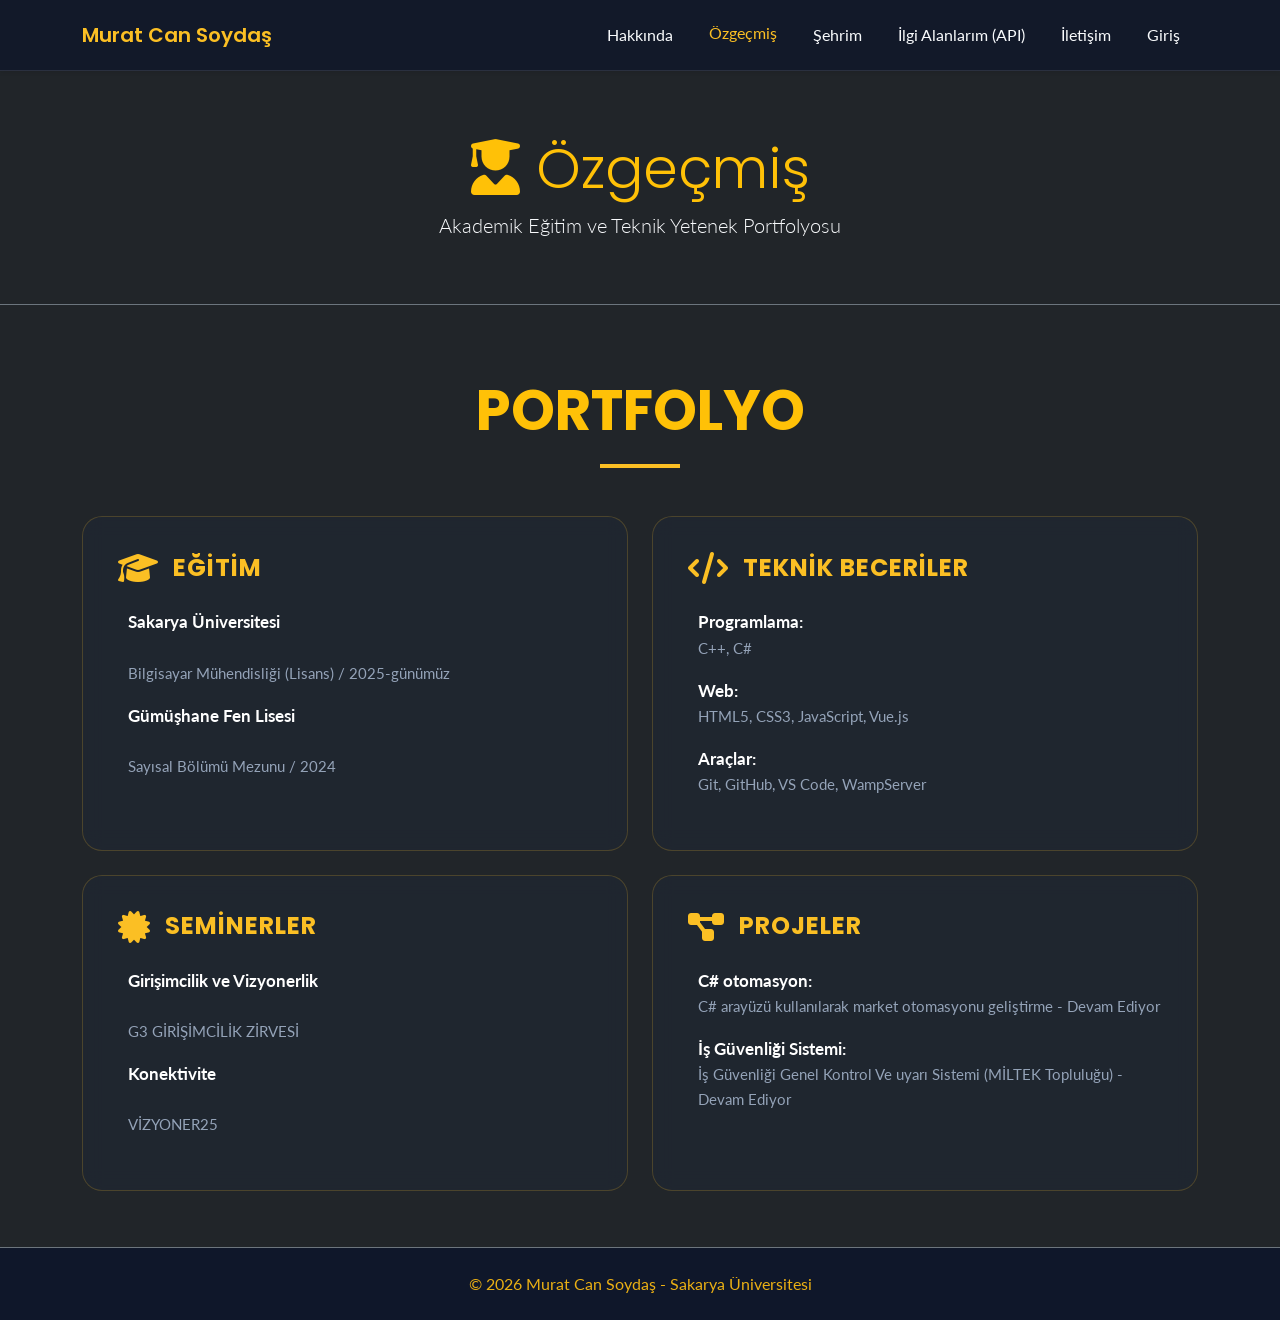
<file: cv.html>
<!DOCTYPE html>
<html lang="tr">
<head>
    <meta charset="UTF-8">
    <meta name="viewport" content="width=device-width, initial-scale=1.0">
    <title>Özgeçmiş | CV</title>
    <link href="https://cdn.jsdelivr.net/npm/bootstrap@5.3.0/dist/css/bootstrap.min.css" rel="stylesheet">
    <link rel="stylesheet" href="https://cdnjs.cloudflare.com/ajax/libs/font-awesome/6.5.1/css/all.min.css">
    <link rel="stylesheet" href="style.css">
</head>
<body class="bg-dark text-light">

    <nav class="navbar navbar-expand-lg navbar-dark shadow-sm"> <!-- Bootstrap navbar'ını kullanarak bir navigasyon çubuğu oluştururuz. "navbar-dark" sınıfı, koyu temaya uygun bir görünüm sağlar. "shadow-sm" sınıfı ise hafif bir gölge efekti ekler. -->
        <div class="container"> <!-- Navigasyon içeriğini sınırlamak ve ortalamak için Bootstrap container sınıfını kullanırız. -->
            <a class="navbar-brand" href="index.html">Murat Can Soydaş</a> <!-- Navbar'ın sol tarafında yer alan marka veya logo bağlantısı. Burada adımızı kullanarak ana sayfaya yönlendirme yaparız. -->
            <button class="navbar-toggler" type="button" data-bs-toggle="collapse" data-bs-target="#anaMenu"> <!-- Mobil cihazlarda navbar'ın açılır menüye dönüşmesini sağlayan düğme. "data-bs-toggle" ve "data-bs-target" öznitelikleri, Bootstrap'in JavaScript bileşenlerini kullanarak menüyü kontrol eder. -->
                <span class="navbar-toggler-icon"></span> <!-- Düğmenin içindeki ikon, Bootstrap tarafından sağlanan standart hamburger menü ikonudur. -->
            </button>
            <div class="collapse navbar-collapse" id="anaMenu"> <!-- Navbar'ın açılır menü kısmı. "collapse" sınıfı, menünün başlangıçta gizli olmasını sağlar ve "navbar-collapse" sınıfı, menünün geniş ekranlarda düzgün görünmesini sağlar. "id" özniteliği, düğmenin hangi menüyü kontrol ettiğini belirtir. -->
                <ul class="navbar-nav ms-auto"> <!-- Navigasyon bağlantılarını içeren liste. "navbar-nav" sınıfı, Bootstrap'in navbar bağlantıları için gerekli olan stilleri sağlar. "ms-auto" sınıfı, bağlantıları sağa hizalamak için kullanılır. -->
                    <li class="nav-item"><a class="nav-link" href="index.html">Hakkında</a></li>
                    <li class="nav-item"><a class="nav-link active" href="cv.html">Özgeçmiş</a></li>
                    <li class="nav-item"><a class="nav-link" href="sehir.html">Şehrim</a></li>
                    <li class="nav-item"><a class="nav-link" href="ilgi-alanlarim.html">İlgi Alanlarım (API)</a></li>
                    <li class="nav-item"><a class="nav-link" href="iletisim.html">İletişim</a></li>
                    <li class="nav-item"><a class="nav-link" href="login.html">Giriş</a></li>
                </ul>
            </div>
        </div>
    </nav>

    <header class="text-center py-5 mt-3 border-bottom border-secondary"> <!-- Sayfanın başlık bölümünü oluştururuz. "text-center" sınıfı, içeriği yatay olarak ortalar. "py-5" sınıfı, üst ve alt boşluk ekler, "mt-3" sınıfı ise üst boşluk ekler. "border-bottom border-secondary" sınıfları, başlığın altına gri bir çizgi ekler. -->
        <div class="container">
            <h1 class="display-4 text-warning"><i class="fa-solid fa-user-graduate me-3"></i>Özgeçmiş</h1> <!-- Başlık. "display-4" sınıfı, büyük ve dikkat çekici bir başlık stili sağlar. "text-warning" sınıfı, başlık metnini sarı yapar. "fa-solid fa-user-graduate me-3" sınıfları, Font Awesome'dan mezun ikonunu ekler ve "me-3" sınıfı, ikon ile metin arasında boşluk sağlar. -->     
            <p class="lead text-muted" style="color: #f8fafc !important;">Akademik Eğitim ve Teknik Yetenek Portfolyosu</p> <!-- Alt başlık. "lead" sınıfı, metni daha büyük ve vurgulu yapar. "text-muted" sınıfı, metni daha az belirgin yapar. "style" özniteliği, metin rengini açık bir gri yaparak koyu arka planda daha iyi görünmesini sağlar. -->
        </div>
    </header>

    <main class="container py-5 mt-4"> <!-- Ana içerik alanı. "container" sınıfı, içeriği sınırlamak ve ortalamak için kullanılır. "py-5" sınıfı, üst ve alt boşluk ekler, "mt-4" sınıfı ise üst boşluk ekler. -->
        <div class="text-center mb-5"> <!-- Bölüm başlığı. "text-center" sınıfı, içeriği yatay olarak ortalar. "mb-5" sınıfı, alt boşluk ekler. -->
            <h1 class="display-4 text-warning fw-bold">PORTFOLYO</h1> <!-- Başlık. "display-4" sınıfı, büyük ve dikkat çekici bir başlık stili sağlar. "text-warning" sınıfı, başlık metnini sarı yapar. "fw-bold" sınıfı, başlık metnini kalın yapar. -->
            <div class="header-line"></div> <!-- Başlığın altına ince bir çizgi eklemek için özel bir div. "header-line" sınıfı, bu çizgiye özel stiller uygulamak için kullanılır. CSS dosyasında bu sınıfa genişlik, yükseklik ve renk gibi özellikler tanımlanarak başlığın altına görsel bir ayrım eklenir. -->
        </div>

        <div class="row g-4"> <!-- İçeriği satır ve sütunlara bölmek için Bootstrap'ın grid sistemini kullanırız. "row" sınıfı, bir satır oluşturur. "g-4" sınıfı, sütunlar arasında boşluk ekler. -->
            <div class="col-md-6"> <!-- Birinci sütun. "col-md-6" sınıfı, orta ve büyük ekranlarda 6 sütun genişliğinde bir alan oluşturur. -->
                <div class="cv-tile"> <!-- CV bölümlerini içeren kart benzeri bir yapı. "cv-tile" sınıfı, bu bölümlere özel stiller uygulamak için kullanılır. CSS dosyasında bu sınıfa arka plan rengi, kenarlık, iç boşluk gibi özellikler tanımlanarak her bölümün görsel olarak ayrılması sağlanır. -->
                <div class="tile-header"> <!-- Her bölümün başlığını içeren kısım. "tile-header" sınıfı, başlık kısmına özel stiller uygulamak için kullanılır. CSS dosyasında bu sınıfa arka plan rengi, yazı tipi boyutu, renk gibi özellikler tanımlanarak başlıkların görsel olarak vurgulanması sağlanır. -->
                        <i class="fa-solid fa-graduation-cap"></i> <!-- Font Awesome'dan mezun ikonunu ekler. "fa-solid fa-graduation-cap" sınıfları, bu ikonu belirtir. -->
                        <h3>EĞİTİM</h3>
                    </div>
                    <ul class="cv-list"> 
                        <li><strong>Sakarya Üniversitesi</strong><br><span>Bilgisayar Mühendisliği (Lisans) / 2025-günümüz</span></li>
                        <li><strong>Gümüşhane Fen Lisesi</strong><br><span>Sayısal Bölümü Mezunu / 2024</span></li>
                    </ul>
                </div>
            </div>

            <div class="col-md-6"> <!-- İkinci sütun. "col-md-6" sınıfı, orta ve büyük ekranlarda 6 sütun genişliğinde bir alan oluşturur. -->
                <div class="cv-tile"> <!-- CV bölümlerini içeren kart benzeri bir yapı. "cv-tile" sınıfı, bu bölümlere özel stiller uygulamak için kullanılır. CSS dosyasında bu sınıfa arka plan rengi, kenarlık, iç boşluk gibi özellikler tanımlanarak her bölümün görsel olarak ayrılması sağlanır. -->
                    <div class="tile-header"> <!-- Her bölümün başlığını içeren kısım. "tile-header" sınıfı, başlık kısmına özel stiller uygulamak için kullanılır. CSS dosyasında bu sınıfa arka plan rengi, yazı tipi boyutu, renk gibi özellikler tanımlanarak başlıkların görsel olarak vurgulanması sağlanır. -->
                        <i class="fa-solid fa-code"></i> <!-- Font Awesome'dan kod ikonunu ekler. "fa-solid fa-code" sınıfları, bu ikonu belirtir. -->
                        <h3>TEKNİK BECERİLER</h3>
                    </div>
                    <ul class="cv-list"> <!-- Teknik becerileri listelemek için bir liste oluştururuz. "cv-list" sınıfı, bu listeye özel stiller uygulamak için kullanılır. CSS dosyasında bu sınıfa yazı tipi boyutu, renk, boşluk gibi özellikler tanımlanarak liste öğelerinin görsel olarak düzenlenmesi sağlanır. -->
                        <li><strong>Programlama:</strong> <span>C++, C# </span></li>
                        <li><strong>Web:</strong> <span>HTML5, CSS3, JavaScript, Vue.js</span></li>
                        <li><strong>Araçlar:</strong> <span>Git, GitHub, VS Code, WampServer</span></li>
                    </ul>
                </div>
            </div>

            <div class="col-md-6"> <!-- Üçüncü sütun. "col-md-6" sınıfı, orta ve büyük ekranlarda 6 sütun genişliğinde bir alan oluşturur. -->
                <div class="cv-tile"> <!-- CV bölümlerini içeren kart benzeri bir yapı. "cv-tile" sınıfı, bu bölümlere özel stiller uygulamak için kullanılır. CSS dosyasında bu sınıfa arka plan rengi, kenarlık, iç boşluk gibi özellikler tanımlanarak her bölümün görsel olarak ayrılması sağlanır. -->
                    <div class="tile-header"> <!-- Her bölümün başlığını içeren kısım. "tile-header" sınıfı, başlık kısmına özel stiller uygulamak için kullanılır. CSS dosyasında bu sınıfa arka plan rengi, yazı tipi boyutu, renk gibi özellikler tanımlanarak başlıkların görsel olarak vurgulanması sağlanır. -->
                        <i class="fa-solid fa-certificate"></i> <!-- Font Awesome'dan sertifika ikonunu ekler. "fa-solid fa-certificate" sınıfları, bu ikonu belirtir. -->
                        <h3>SEMİNERLER</h3>
                    </div>
                    <ul class="cv-list"> <!-- Seminerleri listelemek için bir liste oluştururuz. "cv-list" sınıfı, bu listeye özel stiller uygulamak için kullanılır. CSS dosyasında bu sınıfa yazı tipi boyutu, renk, boşluk gibi özellikler tanımlanarak liste öğelerinin görsel olarak düzenlenmesi sağlanır. -->
                        <li><strong>Girişimcilik ve Vizyonerlik</strong><br><span>G3 GİRİŞİMCİLİK ZİRVESİ</span></li>
                        <li><strong>Konektivite</strong><br><span>VİZYONER25</span></li>
                    </ul>
                </div>
            </div>

            <div class="col-md-6"> <!-- Dördüncü sütun. "col-md-6" sınıfı, orta ve büyük ekranlarda 6 sütun genişliğinde bir alan oluşturur. -->
                <div class="cv-tile"> <!-- CV bölümlerini içeren kart benzeri bir yapı. "cv-tile" sınıfı, bu bölümlere özel stiller uygulamak için kullanılır. CSS dosyasında bu sınıfa arka plan rengi, kenarlık, iç boşluk gibi özellikler tanımlanarak her bölümün görsel olarak ayrılması sağlanır. -->
                    <div class="tile-header"> <!-- Her bölümün başlığını içeren kısım. "tile-header" sınıfı, başlık kısmına özel stiller uygulamak için kullanılır. CSS dosyasında bu sınıfa arka plan rengi, yazı tipi boyutu, renk gibi özellikler tanımlanarak başlıkların görsel olarak vurgulanması sağlanır. -->
                        <i class="fa-solid fa-diagram-project"></i> <!-- Font Awesome'dan proje diyagramı ikonunu ekler. "fa-solid fa-diagram-project" sınıfları, bu ikonu belirtir. -->
                        <h3>PROJELER</h3>
                    </div>
                    <ul class="cv-list"> <!-- Projeleri listelemek için bir liste oluştururuz. "cv-list" sınıfı, bu listeye özel stiller uygulamak için kullanılır. CSS dosyasında bu sınıfa yazı tipi boyutu, renk, boşluk gibi özellikler tanımlanarak liste öğelerinin görsel olarak düzenlenmesi sağlanır. -->
                        <li><strong>C# otomasyon:</strong> <span>C# arayüzü kullanılarak market otomasyonu geliştirme - Devam Ediyor</span></li>
                        <li><strong>İş Güvenliği Sistemi:</strong> <span>İş Güvenliği Genel Kontrol Ve uyarı Sistemi (MİLTEK Topluluğu) - Devam Ediyor</span></li>
                    </ul>
                </div>
            </div>
        </div>
    </main>
    </main>

    <footer class="text-center py-4 mt-2 border-top border-secondary"> <!-- Sayfanın alt bilgi bölümünü oluştururuz. "text-center" sınıfı, içeriği yatay olarak ortalar. "py-4" sınıfı, üst ve alt boşluk ekler, "mt-2" sınıfı ise üst boşluk ekler. "border-top border-secondary" sınıfları, alt bilgi bölümünün üstüne gri bir çizgi ekler. -->
        <p class="mb-0 text-muted" style="color: #EBB014 !important;">&copy; 2026 Murat Can Soydaş - Sakarya Üniversitesi</p> <!-- Telif hakkı bilgisi. "mb-0" sınıfı, paragrafın altına boşluk eklememek için kullanılır. "text-muted" sınıfı, metni daha az belirgin yapar. -->
    </footer> 

    <script src="https://cdn.jsdelivr.net/npm/bootstrap@5.3.0/dist/js/bootstrap.bundle.min.js"></script>
</body>
</html>
</file>
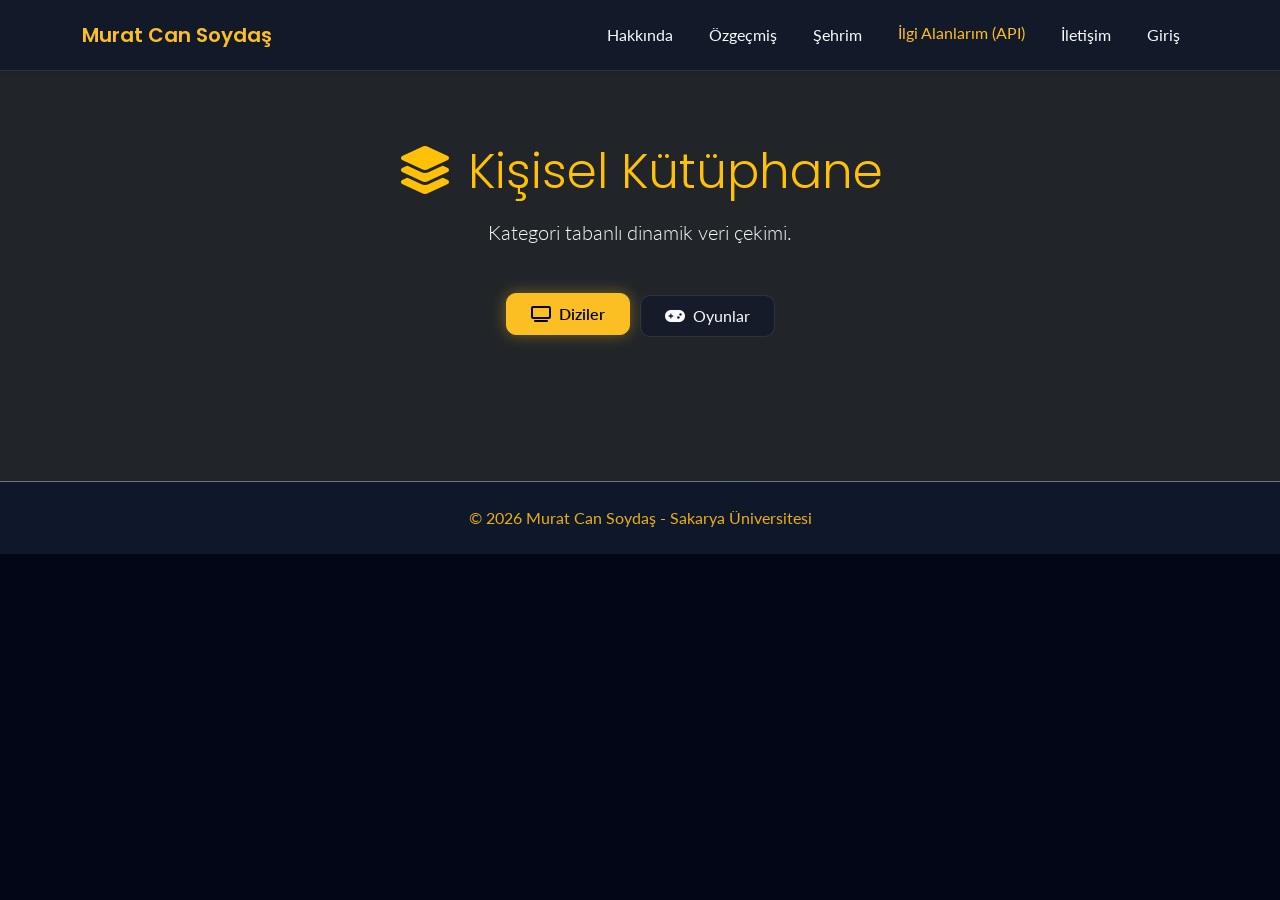
<file: ilgi-alanlarim.html>
<!DOCTYPE html>
<html lang="tr">
<head>
    <meta charset="UTF-8">
    <meta name="viewport" content="width=device-width, initial-scale=1.0">
    <title>İlgi Alanlarım | API Entegrasyonu</title>
    <link href="https://cdn.jsdelivr.net/npm/bootstrap@5.3.0/dist/css/bootstrap.min.css" rel="stylesheet">
    <link rel="stylesheet" href="https://cdnjs.cloudflare.com/ajax/libs/font-awesome/6.5.1/css/all.min.css">
    <link rel="stylesheet" href="style.css">
    <style>
        /* Sekme Tasarımı (Pills) Özelleştirmesi */
        .nav-pills .nav-link { 
            color: #f8fafc;
            border: 1px solid rgba(255, 255, 255, 0.1);
            border-radius: 10px;
            margin: 0 5px;
            transition: all 0.3s ease;
            background: rgba(15, 23, 42, 0.6);
        }
        .nav-pills .nav-link:hover {
            border-color: #fbbf24;
            transform: translateY(-2px);
        }
        .nav-pills .nav-link.active {
            background-color: #fbbf24 !important;
            color: #020617 !important; /* Yazı rengini zorla koyu lacivert/siyah yapar */
            font-weight: 600;
            border-color: #fbbf24 !important;
            box-shadow: 0 0 15px rgba(251, 191, 36, 0.4);
        }        
        .item-card img {
            height: 250px;
            object-fit: cover;
        }
    </style>
</head>
<body class="bg-dark text-light"> <!-- Sayfanın arka planını koyu yapar ve metin rengini açık yaparız, böylece kontrast sağlanır ve okunabilirlik artar. -->

    <nav class="navbar navbar-expand-lg navbar-dark shadow-sm"> <!-- Bootstrap navbar'ını kullanarak bir navigasyon çubuğu oluştururuz. "navbar-dark" sınıfı, koyu temaya uygun bir görünüm sağlar. "shadow-sm" sınıfı ise hafif bir gölge efekti ekler. -->
        <div class="container"> 
            <a class="navbar-brand" href="index.html">Murat Can Soydaş</a> <!-- Navbar'ın sol tarafında yer alan marka veya logo kısmı. "navbar-brand" sınıfı, bu bölüme özel stiller uygular. Bu örnekte, marka adı olarak "Murat Can Soydaş" kullanılmıştır ve tıklandığında "index.html" sayfasına yönlendirir. -->
            <button class="navbar-toggler" type="button" data-bs-toggle="collapse" data-bs-target="#anaMenu"> <!-- Mobil cihazlarda navbar'ın açılır menüye dönüşmesini sağlayan düğme. "data-bs-toggle" ve "data-bs-target" öznitelikleri, Bootstrap'in JavaScript bileşenlerini kullanarak menüyü kontrol eder. -->
                <span class="navbar-toggler-icon"></span> <!-- Düğmenin içinde, Bootstrap tarafından sağlanan bir ikon kullanılır. "navbar-toggler-icon" sınıfı, bu ikonu belirtir ve genellikle üç çizgiden oluşan bir hamburger menü simgesi olarak görünür. -->
            </button>
            <div class="collapse navbar-collapse" id="anaMenu"> <!-- Navbar'ın geniş ekranlarda gösterilecek menü kısmı. "collapse navbar-collapse" sınıfları, bu bölümü mobil cihazlarda gizler ve düğmeye tıklandığında gösterir. "id" özniteliği, bu bölüme JavaScript ile erişilmesini sağlar. -->
                <ul class="navbar-nav ms-auto">
                    <li class="nav-item"><a class="nav-link" href="index.html">Hakkında</a></li>
                    <li class="nav-item"><a class="nav-link" href="cv.html">Özgeçmiş</a></li>
                    <li class="nav-item"><a class="nav-link" href="sehir.html">Şehrim</a></li>
                    <li class="nav-item"><a class="nav-link active" href="ilgi-alanlarim.html">İlgi Alanlarım (API)</a></li>
                    <li class="nav-item"><a class="nav-link" href="iletisim.html">İletişim</a></li>
                    <li class="nav-item"><a class="nav-link" href="login.html">Giriş</a></li>
                </ul>
            </div>
        </div>
    </nav>

    <main class="container py-5 mt-4"> <!-- Sayfanın ana içeriğini tutan bölüm. "container" sınıfı, içeriği sayfa ortasında ve belirli bir genişlikte tutar. "py-5" sınıfı, üst ve alt boşluk ekler, "mt-4" sınıfı ise üst boşluk ekler. -->
        
        <div class="text-center mb-5">
            <h1 class="display-5 text-warning mb-3"><i class="fa-solid fa-layer-group me-3"></i>Kişisel Kütüphane</h1> <!-- Başlık. "display-5" sınıfı, büyük ve dikkat çekici bir başlık stili sağlar. "text-warning" sınıfı, başlık metnini sarı yapar. "mb-3" sınıfı, başlığın altına boşluk ekler. Font Awesome'dan "layer-group" ikonunu ekler. "me-3" sınıfı, ikon ile başlık metni arasında sağa doğru boşluk ekler. -->
            <p class="lead text-muted" style="color: #f8fafc !important;">Kategori tabanlı dinamik veri çekimi.</p> <!-- Alt başlık. "lead" sınıfı, alt başlığı daha belirgin yapar. "text-muted" sınıfı, metni daha az belirgin yapar. "style" özniteliği ile metin rengini açık yaparak kontrast sağlar. -->
        </div>
        
        <ul class="nav nav-pills mb-5 justify-content-center" id="pills-tab" role="tablist"> <!-- Bootstrap'ın nav-pills sınıfını kullanarak sekmeler oluştururuz. "mb-5" sınıfı, sekmelerin altına boşluk ekler. "justify-content-center" sınıfı, sekmeleri yatay olarak ortalar. "id" ve "role" öznitelikleri, sekmelerin erişilebilirliğini artırır ve JavaScript ile kontrol edilmesini sağlar. -->
            <li class="nav-item" role="presentation"> <!-- İlk sekme. "nav-item" sınıfı, sekme öğesini belirtir. "role" özniteliği, bu öğenin bir sekme olduğunu belirtir. -->
                <button class="nav-link active px-4 py-2" id="pills-dizi-tab" data-bs-toggle="pill" data-bs-target="#pills-dizi" type="button" role="tab" onclick="loadContent('dizi')"> <!-- Sekme düğmesi. "nav-link" sınıfı, sekme bağlantısını belirtir. "active" sınıfı, bu sekmenin varsayılan olarak aktif olduğunu gösterir. "px-4" ve "py-2" sınıfları, sekme düğmesine yatay ve dikey padding ekler. "id", "data-bs-toggle", "data-bs-target", "type", ve "role" öznitelikleri, Bootstrap'in JavaScript bileşenleri tarafından sekmenin kontrol edilmesini sağlar. "onclick" özniteliği, bu sekmeye tıklandığında "loadContent('dizi')" fonksiyonunu çağırır, böylece ilgili içeriğin yüklenmesini sağlar. Font Awesome'dan "tv" ikonunu ekler ve ikon ile metin arasında sağa doğru boşluk ekler. -->
                    <i class="fa-solid fa-tv me-2"></i>Diziler  <!-- Font Awesome'dan "tv" ikonunu ekler. "fa-solid fa-tv" sınıfları, bu ikonu belirtir. "me-2" sınıfı, ikon ile metin arasında sağa doğru boşluk ekler. -->
                </button>
            </li>
            <li class="nav-item" role="presentation"> <!-- İkinci sekme. "nav-item" sınıfı, sekme öğesini belirtir. "role" özniteliği, bu öğenin bir sekme olduğunu belirtir. -->
                <button class="nav-link px-4 py-2" id="pills-oyun-tab" data-bs-toggle="pill" data-bs-target="#pills-oyun" type="button" role="tab" onclick="loadContent('oyun')"> <!-- Sekme düğmesi. "nav-link" sınıfı, sekme bağlantısını belirtir. "px-4" ve "py-2" sınıfları, sekme düğmesine yatay ve dikey padding ekler. "id", "data-bs-toggle", "data-bs-target", "type", ve "role" öznitelikleri, Bootstrap'in JavaScript bileşenleri tarafından sekmenin kontrol edilmesini sağlar. "onclick" özniteliği, bu sekmeye tıklandığında "loadContent('oyun')" fonksiyonunu çağırır, böylece ilgili içeriğin yüklenmesini sağlar. Font Awesome'dan "gamepad" ikonunu ekler ve ikon ile metin arasında sağa doğru boşluk ekler. -->
                    <i class="fa-solid fa-gamepad me-2"></i>Oyunlar <!-- Font Awesome'dan "gamepad" ikonunu ekler. "fa-solid fa-gamepad" sınıfları, bu ikonu belirtir. "me-2" sınıfı, ikon ile metin arasında sağa doğru boşluk ekler. -->
                </button>
            </li>
        </ul>

        <div id="loading" class="text-center my-5 d-none"> <!-- Veriler yüklenirken gösterilecek yükleme göstergesi. "text-center" sınıfı, içeriği yatay olarak ortalar. "my-5" sınıfı, üst ve alt boşluk ekler. "d-none" sınıfı, bu bölümü varsayılan olarak gizler. JavaScript ile veri yüklenirken bu sınıf kaldırılarak gösterilir. -->
            <div class="spinner-border text-warning" role="status"></div> <!-- Bootstrap'ın spinner-border sınıfını kullanarak bir yükleme göstergesi oluştururuz. "text-warning" sınıfı, spinner'ı sarı yapar. "role" özniteliği, bu öğenin bir yükleme göstergesi olduğunu belirtir. -->
            <p class="mt-2 text-warning font-monospace">Veriler Getiriliyor...</p> <!-- Yükleme göstergesinin altında, kullanıcıya verilerin getirildiğini bildiren bir mesaj. "mt-2" sınıfı, mesajın üstüne boşluk ekler. "text-warning" sınıfı, metni sarı yapar. "font-monospace" sınıfı, metni monospaced (sabit genişlikte) bir yazı tipine dönüştürür, bu da teknik bir görünüm sağlar. -->
        </div>

        <div class="row" id="api-results"></div> <!-- API'den çekilen verilerin gösterileceği alan. "row" sınıfı, Bootstrap'ın grid sistemini kullanarak içeriği satır olarak düzenler. "id" özniteliği, JavaScript tarafından bu bölüme erişilmesini sağlar ve API'den çekilen verilerin dinamik olarak eklenmesine olanak tanır. -->

    </main>
    <script>
        const favoriler = {
            dizi: ['Fringe', 'Sherlock Holmes', 'Hekimoğlu', 'Shameless', 'The Wire', 'Breaking Bad', 'Game of Thrones', 'The Crown', 'Stranger Things', 'The Mandalorian'],
            oyun: [
                { isim: 'Mount & Blade II: Bannerlord', resim: 'https://cdn.akamai.steamstatic.com/steam/apps/261550/header.jpg', link: 'https://store.steampowered.com/app/261550' },
                { isim: 'Valheim', resim: 'https://cdn.akamai.steamstatic.com/steam/apps/892970/header.jpg', link: 'https://store.steampowered.com/app/892970' },
                { isim: 'Hogwarts Legacy', resim: 'https://cdn.akamai.steamstatic.com/steam/apps/990080/header.jpg', link: 'https://store.steampowered.com/app/990080' },
                { isim: 'War Thunder', resim: 'https://cdn.akamai.steamstatic.com/steam/apps/236390/header.jpg', link: 'https://store.steampowered.com/app/236390' },
                { isim: 'Warframe', resim: 'https://cdn.akamai.steamstatic.com/steam/apps/230410/header.jpg', link: 'https://store.steampowered.com/app/230410' },
                { isim: 'eFootball', resim: 'https://cdn.akamai.steamstatic.com/steam/apps/1665460/header.jpg', link: 'https://store.steampowered.com/app/1665460' },
                { isim: 'Dying Light 2', resim: 'https://cdn.akamai.steamstatic.com/steam/apps/534380/header.jpg', link: 'https://store.steampowered.com/app/534380'},
                { isim: 'metro exodus', resim: 'https://cdn.akamai.steamstatic.com/steam/apps/412020/header.jpg', link: 'https://store.steampowered.com/app/412020' },
            ]
        };

        // Sayfa DOM yapısı tamamen yüklendiğinde içindeki fonksiyonu tetikler.
        document.addEventListener("DOMContentLoaded", () => { 
            // Sayfa açılışında varsayılan olarak dizilerin yüklenmesi için fonksiyonu 'dizi' parametresiyle başlatır.
            loadContent('dizi');
        }); 

        // Asenkron (async) veri çekme fonksiyonu. Kategori parametresine göre ('dizi' veya 'oyun') işlem yapar.
        async function loadContent(kategori) { 
            // HTML içindeki sonuçların basılacağı div elementini yakalar.
            const container = document.getElementById('api-results'); 
            // HTML içindeki yükleniyor (spinner) animasyon elementini yakalar.
            const loader = document.getElementById('loading');
            
            // Yeni veri yüklenmeden önce ekrandaki eski kartları temizler.
            container.innerHTML = '';
            // Veri çekilme süreci başladığı için yükleniyor animasyonunun gizlilik sınıfını ('d-none') kaldırıp görünür yapar.
            loader.classList.remove('d-none');

            // API'den veya statik diziden gelecek verilerin HTML tagleriyle birleştirilip tutulacağı boş string değişkeni.
            let htmlCikti = '';

            // Seçilen sekme 'dizi' ise TVMaze API'sine istek atacak bloğu başlatır.
            if (kategori === 'dizi') {
                // 'favoriler' objesinin içindeki 'dizi' array'ini alır.
                const liste = favoriler[kategori];
                
                // Array içindeki her bir dizi ismi için teker teker döngüye girer.
                for (let i = 0; i < liste.length; i++) {
                    try {
                        // TVMaze API'sine ilgili dizi ismiyle (liste[i]) asenkron GET isteği atar ve yanıtı bekler (await).
                        const response = await fetch(`https://api.tvmaze.com/singlesearch/shows?q=${liste[i]}`);
                        
                        // HTTP HTTP yanıt kodu 200-299 arasındaysa (başarılıysa) bloğa girer.
                        if (response.ok) {
                            // Gelen ham JSON verisini JavaScript objesine dönüştürür ve bekler.
                            const data = await response.json();
                            
                            // Gelen veride resim varsa orta boyunu (medium) alır, yoksa hata vermemesi için placeholder (yer tutucu) görsel atar.
                            const resim = data.image ? data.image.medium : 'https://via.placeholder.com/210x295?text=Gorsel+Yok';
                            // Gelen veride puan varsa alır, yoksa mantıksal OR (||) operatörüyle '-' yazdırır.
                            const puan = data.rating.average || '-';
                            // Gelen veride özet (summary) varsa ilk 90 karakterini kesip sonuna '...' ekler, yoksa 'Özet yok.' yazdırır.
                            const özet = data.summary ? data.summary.substring(0, 90) + '...' : 'Özet yok.';
                            
                            // Elde edilen API verilerini HTML kalıbının (Template Literal) içine gömer ve mevcut htmlCikti değişkenine ekler.
                            htmlCikti += `
                                <div class="col-md-3 mb-4">
                                    <div class="card item-card h-100 bg-dark border-secondary shadow">
                                        <img src="${resim}" class="card-img-top" alt="${data.name}">
                                        <div class="card-body d-flex flex-column">
                                            <h5 class="card-title text-warning">${data.name}</h5>
                                            <h6 class="card-subtitle mb-2 text-muted"><i class="fa-solid fa-star text-warning me-1"></i>Puan: ${puan}</h6>
                                            <p class="card-text text-light" style="font-size: 0.85rem;">${özet}</p>
                                            <a href="${data.url}" target="_blank" class="btn btn-outline-warning btn-sm w-100 mt-auto">İncele</a>
                                        </div>
                                    </div>
                                </div>
                            `;
                        }
                    } catch (err) {
                        // Fetch işlemi sırasında ağ bağlantısı kopması veya sunucu çökmesi gibi durumlarda hatayı konsola basar.
                        console.error("API Fetch Hatası:", err);
                    }
                }
            } 
            // Seçilen sekme 'oyun' ise API'ye gitmek yerine statik array üzerinden işlem yapar.
            else if (kategori === 'oyun') {
                // 'oyun' array'indeki her bir eleman (obje) için döngü başlatır.
                favoriler.oyun.forEach(oyun => {
                    // Statik objeden gelen verileri HTML kalıbına gömerek htmlCikti değişkenine ekler.
                    htmlCikti += `
                        <div class="col-md-4 mb-4">
                            <div class="card item-card h-100 bg-dark border-secondary shadow">
                                <img src="${oyun.resim}" class="card-img-top" alt="${oyun.isim}">
                                <div class="card-body d-flex flex-column">
                                    <h5 class="card-title text-warning">${oyun.isim}</h5>
                                    <p class="card-text text-light" style="font-size: 0.85rem;">Steam mağaza sayfasına yönlendirilecektir.</p>
                                    <a href="${oyun.link}" target="_blank" class="btn btn-outline-warning btn-sm w-100 mt-auto">Steam'de Gör</a>
                                </div>
                            </div>
                        </div>
                    `;
                });
            }

            // Döngüler bitip HTML çıktısı hazırlandığında yükleniyor animasyonunu ('d-none' sınıfını ekleyerek) gizler.
            loader.classList.add('d-none');
            // Hazırlanan tüm HTML bloklarını ana kapsayıcı div'in içerisine enjekte eder.
            container.innerHTML = htmlCikti;
        }        // "loadContent" fonksiyonu, seçilen kategoriye göre içerik yükler. "kategori" parametresi, hangi tür içeriğin yükleneceğini belirtir (örneğin, "dizi" veya "oyun"). Fonksiyon, API'den veri çekmek için "fetch" kullanır ve çekilen verileri HTML formatında düzenleyerek sayfada gösterir. Yükleme sırasında bir spinner göstermek için "loading" elementinin sınıflarını kontrol eder. Hata durumunda, konsola hata mesajı yazdırır.
    </script>
    <script src="https://cdn.jsdelivr.net/npm/bootstrap@5.3.0/dist/js/bootstrap.bundle.min.js"></script>
</body>

<footer class="text-center py-4 mt-5 border-top border-secondary">
        <p class="mb-0 text-muted" style="color: #EBB014 !important;">&copy; 2026 Murat Can Soydaş - Sakarya Üniversitesi</p> <!-- Telif hakkı bilgisi. "mb-0" sınıfı, paragrafın altına boşluk eklememek için kullanılır. "text-muted" sınıfı, metni daha az belirgin yapar. -->
</footer>
</html>
</file>
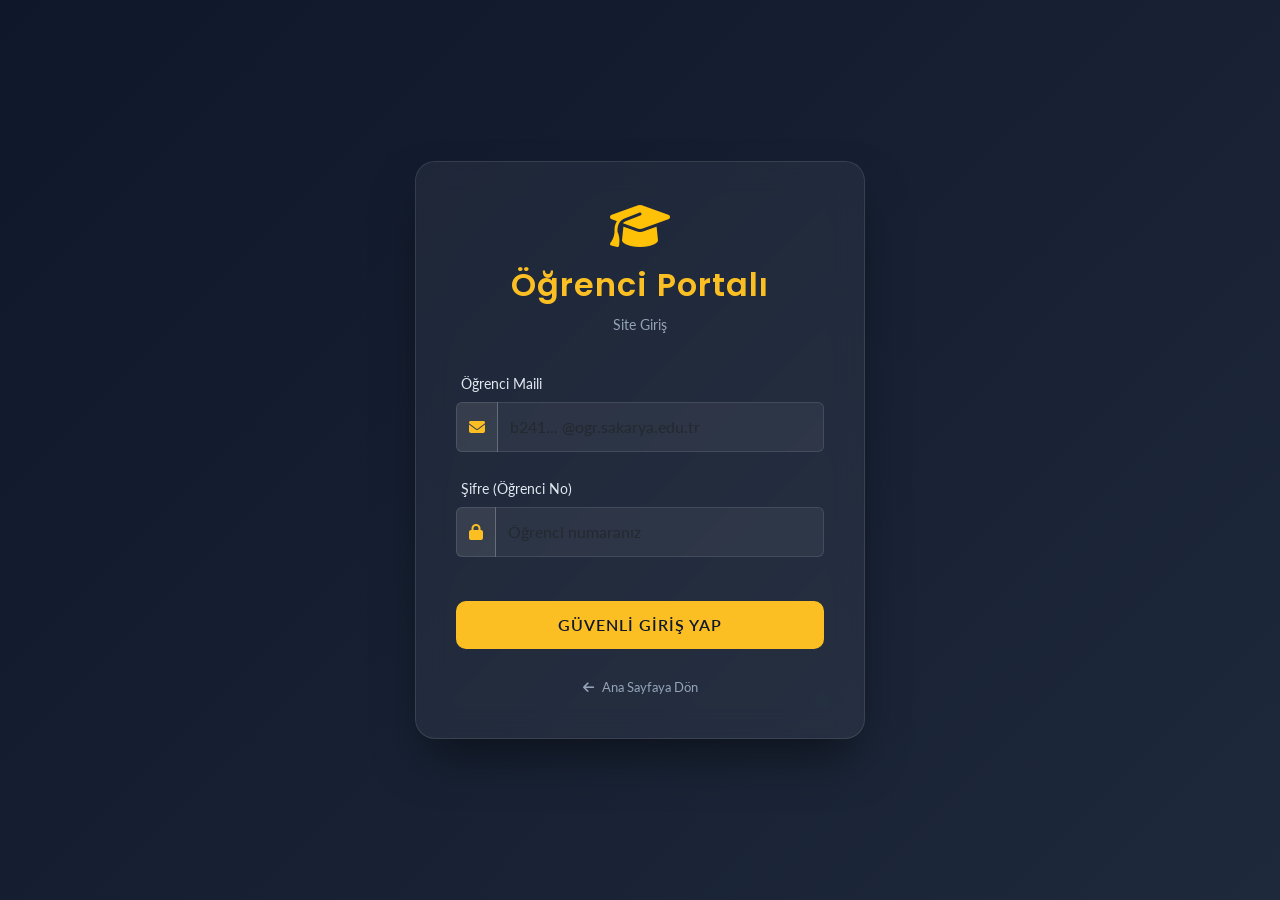
<file: login.html>
<!DOCTYPE html>
<html lang="tr">
<head>
    <meta charset="UTF-8">
    <meta name="viewport" content="width=device-width, initial-scale=1.0">
    <title>Öğrenci Giriş Sistemi | Murat Can Soydaş</title>
    <link href="https://fonts.googleapis.com/css2?family=Poppins:wght@300;400;600&display=swap" rel="stylesheet">
    <link rel="stylesheet" href="https://cdnjs.cloudflare.com/ajax/libs/font-awesome/6.5.1/css/all.min.css">
    <link href="https://cdn.jsdelivr.net/npm/bootstrap@5.3.0/dist/css/bootstrap.min.css" rel="stylesheet">
    <link rel="stylesheet" href="style.css">
    <style>
        /* Login Sayfasına Özel Estetik Ayarlar */
        body {
            background: linear-gradient(135deg, #0f172a 0%, #1e293b 100%);
            height: 100vh;
            display: flex;
            align-items: center;
            justify-content: center;
            margin: 0;
            overflow: hidden;
        }

        .login-card {
            background: rgba(255, 255, 255, 0.05);
            backdrop-filter: blur(15px);
            -webkit-backdrop-filter: blur(15px);
            border: 1px solid rgba(255, 255, 255, 0.1);
            border-radius: 20px;
            padding: 40px;
            width: 100%;
            max-width: 450px;
            box-shadow: 0 25px 50px -12px rgba(0, 0, 0, 0.5);
            transition: transform 0.3s ease;
        }

        .login-card:hover {
            transform: scale(1.02);
        }

        .login-header {
            text-align: center;
            margin-bottom: 35px;
        }

        .login-header h2 {
            color: #fbbf24; /* Amber rengi */
            font-weight: 600;
            letter-spacing: 1px;
            margin-bottom: 10px;
        }

        .login-header p {
            color: #94a3b8;
            font-size: 0.9rem;
        }

        .form-label {
            color: #e2e8f0;
            font-size: 0.85rem;
            margin-left: 5px;
        }

        .input-group-text {
            background: rgba(255, 255, 255, 0.1);
            border: 1px solid rgba(255, 255, 255, 0.1);
            color: #fbbf24;
        }

        .form-control {
            background: rgba(255, 255, 255, 0.05);
            border: 1px solid rgba(255, 255, 255, 0.1);
            color: #fff !important;
            padding: 12px;
        }

        .form-control:focus {
            background: rgba(255, 255, 255, 0.1);
            border-color: #fbbf24;
            box-shadow: 0 0 10px rgba(251, 191, 36, 0.3);
        }

        .btn-login {
            background: #fbbf24;
            border: none;
            color: #0f172a;
            font-weight: 600;
            padding: 12px;
            border-radius: 10px;
            margin-top: 20px;
            transition: all 0.3s ease;
            text-transform: uppercase;
            letter-spacing: 1px;
        }

        .btn-login:hover {
            background: #f59e0b;
            transform: translateY(-2px);
            box-shadow: 0 5px 15px rgba(251, 191, 36, 0.4);
        }

        /* Alt Linkler */
        .login-footer {
            text-align: center;
            margin-top: 25px;
        }

        .login-footer a {
            color: #94a3b8;
            text-decoration: none;
            font-size: 0.8rem;
            transition: color 0.3s;
        }

        .login-footer a:hover {
            color: #fbbf24;
        }

    </style>
</head>
<body>

    <div class="login-card"> <!-- Giriş formunu içeren kart. "login-card" sınıfı, bu div'in özel stilini tanımlar. -->
        <div class="login-header"> <!-- Giriş formunun başlık bölümünü içeren div. "login-header" sınıfı, bu bölümün özel stilini tanımlar. -->
            <i class="fa-solid fa-graduation-cap fa-3x mb-3 text-warning"></i> <!-- Başlık simgesi. "fa-solid fa-graduation-cap" sınıfları, Font Awesome'dan bir mezuniyet kepi simgesi ekler. "fa-3x" sınıfı, simgenin boyutunu 3 katına çıkarır. "mb-3" sınıfı, simgenin altına boşluk ekler. "text-warning" sınıfı, simgeyi uyarı renginde yapar. -->
            <h2>Öğrenci Portalı</h2>
            <p>Site Giriş</p>
        </div>

        <form action="login.php" method="POST"> <!-- Giriş formu. "action" özniteliği, formun gönderildiğinde verilerin hangi URL'ye gönderileceğini belirtir. "method" özniteliği, form verilerinin nasıl gönderileceğini belirtir; burada POST yöntemi kullanılır, bu da verilerin HTTP isteğinin gövdesinde gönderileceği anlamına gelir. -->
            <div class="mb-4"> <!-- Form alanlarını içeren div. "mb-4" sınıfı, bu div'in altına 4 birimlik boşluk ekler. -->
                <label class="form-label">Öğrenci Maili</label> <!-- Form alanının etiketi. "form-label" sınıfı, bu etiketin özel stilini tanımlar. -->
                <div class="input-group"> <!-- Giriş alanını ve simgeyi içeren grup. "input-group" sınıfı, bu div'in bir giriş grubu olduğunu belirtir ve içindeki öğeleri yan yana düzenler. -->
                    <span class="input-group-text"><i class="fa-solid fa-envelope"></i></span> <!-- Giriş alanının başında gösterilecek simge. "input-group-text" sınıfı, bu span'ın giriş alanının bir parçası olduğunu belirtir. İçindeki "fa-solid fa-envelope" sınıfları, Font Awesome'dan bir zarf simgesi ekler. -->
                    <input type="email" name="user_email" class="form-control" placeholder="b241... @ogr.sakarya.edu.tr" required> <!-- E-posta giriş alanı. "type='email'" özniteliği, bu input'un e-posta formatında veri girişi beklediğini belirtir. "name" özniteliği, form verileri gönderildiğinde bu alanın adını belirtir. "class='form-control'" sınıfı, Bootstrap'ın form kontrolü stilini uygular. "placeholder" özniteliği, kullanıcıya bu alana ne tür bilgi girmesi gerektiğini gösteren bir ipucu sağlar. "required" özniteliği, bu alanın doldurulmasının zorunlu olduğunu belirtir. -->
                </div>
            </div>

            <div class="mb-4">
                <label class="form-label">Şifre (Öğrenci No)</label>
                <div class="input-group">
                    <span class="input-group-text"><i class="fa-solid fa-lock"></i></span>
                    <input type="password" name="user_pass" class="form-control" placeholder="Öğrenci numaranız" required>
                </div>
            </div>

            <button type="submit" class="btn btn-login w-100">Güvenli Giriş Yap</button> <!-- Giriş butonu. "type='submit'" özniteliği, bu butonun formu göndermek için kullanılacağını belirtir. "class='btn btn-login w-100'" sınıfları, bu butona Bootstrap'ın buton stilini uygular ve "btn-login" sınıfı ile özel stil ekler. "w-100" sınıfı, butonun genişliğini %100 yaparak formun tamamını kaplamasını sağlar. -->
        </form>

        <div class="login-footer">
            <a href="index.html"><i class="fa-solid fa-arrow-left me-2"></i>Ana Sayfaya Dön</a> <!-- Ana sayfaya dönüş bağlantısı. "login-footer" sınıfı, bu bölümün özel stilini tanımlar. "fa-solid fa-arrow-left" sınıfları, Font Awesome'dan bir sol ok simgesi ekler. "me-2" sınıfı, simgenin sağ tarafına boşluk ekler. -->
        </div>
    </div>

    <script src="https://cdn.jsdelivr.net/npm/bootstrap@5.3.0/dist/js/bootstrap.bundle.min.js"></script>
</body>
</html>
</file>
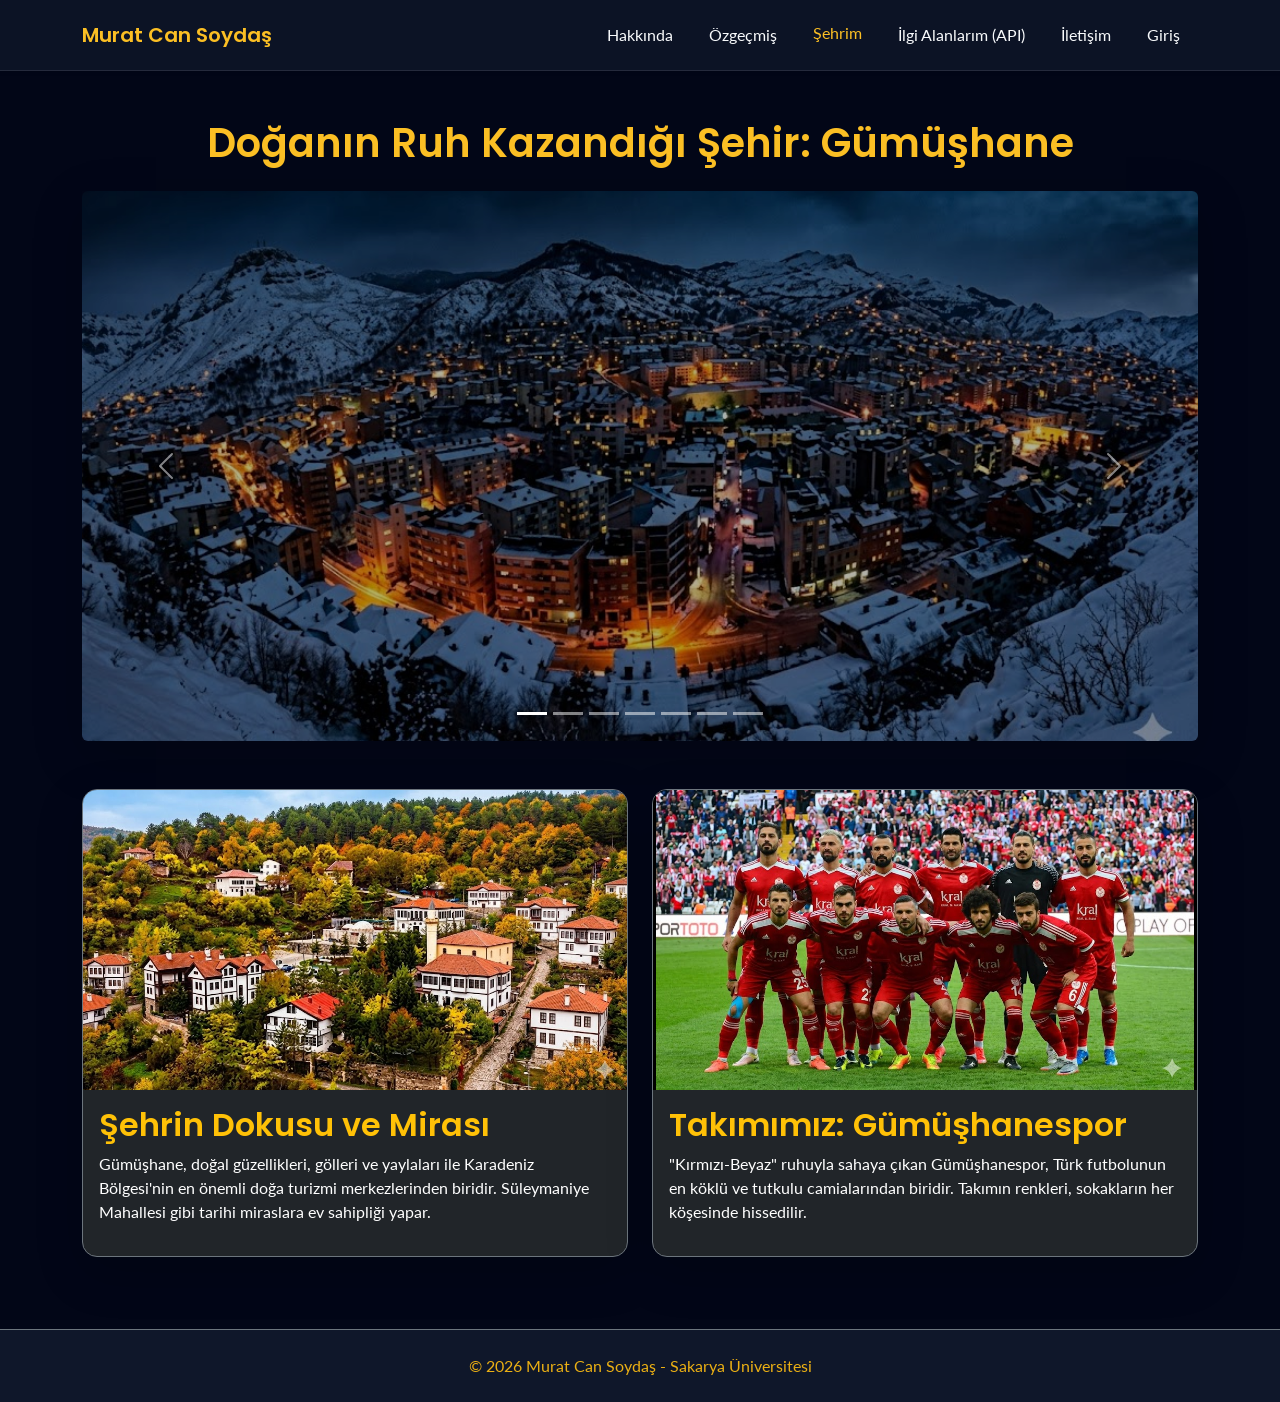
<file: sehir.html>
<!DOCTYPE html>
<html lang="tr">
<head>
    <meta charset="UTF-8">
    <meta name="viewport" content="width=device-width, initial-scale=1.0">
    <title>Şehrim | Gümüşhane</title>
    <link href="https://cdn.jsdelivr.net/npm/bootstrap@5.3.0/dist/css/bootstrap.min.css" rel="stylesheet">
    <link rel="stylesheet" href="style.css">
</head>
<body>

    <nav class="navbar navbar-expand-lg navbar-dark shadow-sm">
        <div class="container">
            <a class="navbar-brand" href="index.html">Murat Can Soydaş</a>
            <button class="navbar-toggler" type="button" data-bs-toggle="collapse" data-bs-target="#anaMenu">
                <span class="navbar-toggler-icon"></span>
            </button>
            <div class="collapse navbar-collapse" id="anaMenu">
                <ul class="navbar-nav ms-auto">
                    <li class="nav-item"><a class="nav-link" href="index.html">Hakkında</a></li>
                    <li class="nav-item"><a class="nav-link" href="cv.html">Özgeçmiş</a></li>
                    <li class="nav-item"><a class="nav-link active" href="sehir.html">Şehrim</a></li>
                    <li class="nav-item"><a class="nav-link" href="ilgi-alanlarim.html">İlgi Alanlarım (API)</a></li>
                    <li class="nav-item"><a class="nav-link" href="iletisim.html">İletişim</a></li>
                    <li class="nav-item"><a class="nav-link" href="login.html">Giriş</a></li>
                </ul>
            </div>
        </div>
    </nav>

    <main class="container mt-5">
        <h1 class="text-center mb-4">Doğanın Ruh Kazandığı Şehir: Gümüşhane</h1>

        <div id="gumushaneSlider" class="carousel slide shadow-lg mb-5" data-bs-ride="carousel"> <!-- Bootstrap Carousel bileşenini başlatır. "id" özniteliği, bu carousel'in benzersiz tanımlayıcısıdır ve diğer bileşenler tarafından referans alınmasını sağlar. "class" özniteliği, carousel'in görünümünü ve davranışını belirler. "data-bs-ride" özniteliği, carousel'in otomatik olarak kaymaya başlamasını sağlar. -->
            <div class="carousel-indicators"> 
                <button type="button" data-bs-target="#gumushaneSlider" data-bs-slide-to="0" class="active"></button> <!-- İlk slayt için gösterge düğmesi. "data-bs-target" özniteliği, bu düğmenin hangi carousel'i kontrol ettiğini belirtir. "data-bs-slide-to" özniteliği, bu düğmenin hangi slayta geçiş yapacağını belirtir. "class='active'" sınıfı, bu düğmenin aktif olduğunu gösterir, yani sayfa yüklendiğinde ilk slayt gösterilir. -->
                <button type="button" data-bs-target="#gumushaneSlider" data-bs-slide-to="1"></button> <!-- İkinci slayt için gösterge düğmesi. "data-bs-target" özniteliği, bu düğmenin hangi carousel'i kontrol ettiğini belirtir. "data-bs-slide-to" özniteliği, bu düğmenin hangi slayta geçiş yapacağını belirtir. -->
                <button type="button" data-bs-target="#gumushaneSlider" data-bs-slide-to="2"></button> <!-- Üçüncü slayt için gösterge düğmesi. "data-bs-target" özniteliği, bu düğmenin hangi carousel'i kontrol ettiğini belirtir. "data-bs-slide-to" özniteliği, bu düğmenin hangi slayta geçiş yapacağını belirtir. -->
                <button type="button" data-bs-target="#gumushaneSlider" data-bs-slide-to="3"></button> <!-- Dördüncü slayt için gösterge düğmesi. "data-bs-target" özniteliği, bu düğmenin hangi carousel'i kontrol ettiğini belirtir. "data-bs-slide-to" özniteliği, bu düğmenin hangi slayta geçiş yapacağını belirtir. -->
                <button type="button" data-bs-target="#gumushaneSlider" data-bs-slide-to="4"></button> <!-- Beşinci slayt için gösterge düğmesi. "data-bs-target" özniteliği, bu düğmenin hangi carousel'i kontrol ettiğini belirtir. "data-bs-slide-to" özniteliği, bu düğmenin hangi slayta geçiş yapacağını belirtir. -->
                <button type="button" data-bs-target="#gumushaneSlider" data-bs-slide-to="5"></button> <!-- Altıncı slayt için gösterge düğmesi. "data-bs-target" özniteliği, bu düğmenin hangi carousel'i kontrol ettiğini belirtir. "data-bs-slide-to" özniteliği, bu düğmenin hangi slayta geçiş yapacağını belirtir. -->
                <button type="button" data-bs-target="#gumushaneSlider" data-bs-slide-to="6"></button> <!-- Yedinci slayt için gösterge düğmesi. "data-bs-target" özniteliği, bu düğmenin hangi carousel'i kontrol ettiğini belirtir. "data-bs-slide-to" özniteliği, bu düğmenin hangi slayta geçiş yapacağını belirtir. -->
            </div>

            <div class="carousel-inner rounded"> <!-- Carousel içeriğini tutan kapsayıcı. "carousel-inner" sınıfı, Bootstrap tarafından carousel içeriği olarak tanımlanır. "rounded" sınıfı, carousel'in köşelerini yuvarlar. -->
                <div class="carousel-item active"> <!-- İlk slayt. "carousel-item" sınıfı, bu div'in bir carousel öğesi olduğunu belirtir. "active" sınıfı, bu slaytın başlangıçta gösterileceğini belirtir. -->
                    <img src="resimler/slider1.jpg" class="d-block w-100" alt="Gümüşhane Genel Görünüm" style="height: 550px; object-fit: cover; filter: brightness(70%);"> <!-- Slayt resmi. "src" özniteliği, resmin dosya yolunu belirtir. "class" özniteliği, resmin görünümünü ve davranışını belirler. "d-block" sınıfı, resmi blok düzeneği yapar. "w-100" sınıfı, resmin genişliğini %100 yapar. "alt" özniteliği, resim yüklenemezse gösterilecek alternatif metni belirtir. "style" özniteliği, resmin yüksekliğini 550 piksel yapar, içeriğin kırpılmasını önlemek için "object-fit: cover" kullanır ve resme %70 parlaklık uygular. --> 
                    <div class="carousel-caption d-none d-md-block premium-caption">     <!-- Slayt başlığı ve açıklamasını içeren kapsayıcı. "carousel-caption" sınıfı, bu div'in bir carousel başlığı olduğunu belirtir. "d-none d-md-block" sınıfları, bu başlığın küçük ekranlarda gizlenip orta ve büyük ekranlarda gösterilmesini sağlar. "premium-caption" sınıfı, özel stil ayarları için kullanılır. -->
                        <h5><a href="https://www.google.com/search?q=g%C3%BCm%C3%BC%C5%9Fhane&oq=g%C3%BCm%C3%BC%C5%9Fhane&gs_lcrp=EgZjaHJvbWUqBwgAEAAYjwIyBwgAEAAYjwIyBwgBEC4YgAQyBwgCEC4YgAQyBggDEEUYOzIGCAQQRRg7MgYIBRBFGD0yBggGEEUYPTIGCAcQRRg90gEIMTgxOWowajeoAgCwAgA&sourceid=chrome&ie=UTF-8" target="_blank">Gümüşhane Genel Görünüm</a></h5> <!-- Slayt başlığı. "h5" etiketi, başlık seviyesini belirtir. "a" etiketi, başlığı tıklanabilir bir bağlantıya dönüştürür. "href" özniteliği, bağlantının hedef URL'sini belirtir. "target='_blank'" özniteliği, bağlantının yeni bir sekmede açılmasını sağlar. -->
                        <p>Kendine has parıltısı ile göze çarpan şehir merkezi, küçük ve samimi bir yaşam alanı sunmakta. Çevrelendiği dağlık ve ormanlık arazi insanı rahatlatmaktadır. Kışın karlar ile büründüğünde kartpostallık görüntüler ortaya çıkartmaktadır.</p> <!-- Slayt açıklaması. "p" etiketi, paragrafı belirtir. Bu metin, slayt hakkında kısa bir açıklama sağlar ve ziyaretçilere şehrin genel atmosferi hakkında bilgi verir. -->
                    </div> 
                </div>
                <div class="carousel-item">
                    <img src="resimler/slider2.jpg" class="d-block w-100" alt="Artabel Gölü" style="height: 500px; object-fit: cover;">
                    <div class="carousel-caption d-none d-md-block premium-caption">
                        <h5><a href="https://www.google.com/search?q=artabel+g%C3%B6l%C3%BC&oq=artabel+g%C3%B6l%C3%BC&gs_lcrp=EgZjaHJvbWUqBwgAEAAYjwIyBwgAEAAYjwIyBwgBEC4YgAQyBwgCEC4YgAQyBggDEEUYOzIGCAQQRRg7MgYIBRBFGD0yBggGEEUYPTIGCAcQRRg90gEIMTgxOWowajeoAgCwAgA&sourceid=chrome&ie=UTF-8" target="_blank">Artabel Gölleri Tabiat Parkı</a></h5>
                        <p>3.000 metreyi aşan zirvelerin arasında birer inci gibi dizilmiş 20'ye yakın buzul gölü, gökyüzünün en güzel mavilerini sularında yansıtıyor.Rengarenk açan nadide Alp çiçekleri, yemyeşil çayırlar ve şanslıysanız uzaktan selamlaşabileceğiniz yaban keçileriyle doğanın en saf, en canlı haline tanıklık edeceksiniz.Doğayla bütünleşebileceğiniz yürüyüş rotalarında adımlarken her virajda yeni bir manzara ile karşılaşacak; göl kenarında kuracağınız bir kamp ile milyonlarca yıldızın altında uyumanın ayrıcalığını yaşayacaksınız.Şelaleler, sarp kayalıklar, buzullar ve göllerin oluşturduğu muhteşem kompozisyonlar, deklanşörünüze basacağınız her anı eşsiz bir tabloya dönüştürüyor.</p>
                    </div>
                </div>
                <div class="carousel-item">
                    <img src="resimler/slider3.jpg"class="d-block w-100" alt="Poyrazlar" style="height: 500px; object-fit: cover;">
                    <div class="carousel-caption d-none d-md-block premium-caption">
                        <h5><a href="https://www.google.com/search?q=santa+harabeleri&oq=santa+harabeleri&gs_lcrp=EgZjaHJvbWUqBwgAEAAYjwIyBwgAEAAYjwIyBwgBEC4YgAQyBwgCEC4YgAQyBggDEEUYOzIGCAQQRRg7MgYIBRBFGD0yBggGEEUYPTIGCAcQRRg90gEIMTgxOWowajeoAgCwAgA&sourceid=chrome&ie=UTF-8" target="_blank">Santa Harabeleri</a></h5>
                        <p>Yüksek dağların arasına gizlenmiş bu izole yerleşim yeri, ulaşılmaz konumu ve sisler içindeki silüetiyle dünyanın en ünlü antik kentlerine meydan okuyan bir atmosfere sahip.17. yüzyılda usta madenciler tarafından kurulan ve 7 mahalleden oluşan bu eşsiz alan; sivil mimarinin en güzel örneklerini sunan taş evleri, tarihi kiliseleri ve çeşmeleriyle adeta zamanda yolculuk hissi veriyor.Yemyeşil vahşi Karadeniz doğasının tarihi taş sokakları usulca sardığı bu rotada adımlarken, tarihin fısıltılarını duyacak ve eşsiz fotoğraf kareleri yakalayacaksınız.</p>
                    </div>
                </div>
                <div class="carousel-item">
                    <img src="resimler/slider4.jpg" class="d-block w-100" alt="Acarlar Longozu" style="height: 500px; object-fit: cover;">
                    <div class="carousel-caption d-none d-md-block premium-caption">
                        <h5><a href="https://www.google.com/search?q=karaca+mağarası&oq=karaca+mağarası&gs_lcrp=EgZjaHJvbWUqBwgAEAAYjwIyBwgAEAAYjwIyBwgBEC4YgAQyBwgCEC4YgAQyBggDEEUYOzIGCAQQRRg7MgYIBRBFGD0yBggGEEUYPTIGCAcQRRg90gEIMTgxOWowajeoAgCwAgA&sourceid=chrome&ie=UTF-8" target="_blank">Karaca Mağarası</a></h5>
                        <p>Damlayan suların içindeki kalsiyum karbonatın milim milim birikmesiyle oluşan devasa sarkıtlar, dikitler, sütunlar ve mağara incileri; burayı adeta fantastik bir yeraltı sarayına dönüştürüyor.Sızıntı sularındaki demir ve magnezyum mineralleri sayesinde mağara duvarları tekdüze bir grilikten kurtulup beyaz, kahverengi ve kızılın en çarpıcı tonlarıyla boyanmış doğal bir tablo sunuyor.İçerideki hava sıcaklığı ve nem yaz-kış sabit kalır. Toz ve polenden tamamen arınmış bu yoğun oksijenli izole ortam, astım ve solunum yolu rahatsızlıkları için doğal bir terapi merkezi işlevi görüyor.</p>
                    </div>
                </div>
                <div class="carousel-item">
                    <img src="resimler/slider5.jpg" class="d-block w-100" alt="Acarlar Longozu" style="height: 500px; object-fit: cover;">
                    <div class="carousel-caption d-none d-md-block premium-caption">
                        <h5><a href="https://www.google.com/search?q=satala+antik+kenti&oq=satala+antik+kenti&gs_lcrp=EgZjaHJvbWUqBwgAEAAYjwIyBwgAEAAYjwIyBwgBEC4YgAQyBwgCEC4YgAQyBggDEEUYOzIGCAQQRRg7MgYIBRBFGD0yBggGEEUYPTIGCAcQRRg90gEIMTgxOWowajeoAgCwAgA&sourceid=chrome&ie=UTF-8" target="_blank">Satala Antik Kenti</a></h5>
                        <p>Bölgenin rastgele seçilmesinin aksine, Fırat havzası ile Karadeniz arasındaki kilit dağ geçitlerini kontrol altında tutmak için kurulan bu devasa karargah, Roma'nın doğudaki en büyük kalkanı ve askeri harekat merkeziydi.Satala, binlerce tam donanımlı Roma askerinin (lejyoner) yaşadığı, kendi hamamları, su kemerleri ve devasa savunma duvarları olan yüksek disiplinli bir askeri mühendislik sistemidir.Askeri bir üs olmasının yanı sıra sanat ve ticaretin de kesişim noktasıdır. 1870'lerde burada bulunan ve bugün British Museum'da sergilenen ünlü bronz "Satala Afroditi" ile son kazılarda ortaya çıkan nadir Roma lejyoner zırhları kentin barındırdığı zenginliğin kanıtıdır.</p>
                    </div>
                </div>
                <div class="carousel-item">
                    <img src="resimler/slider6.jpg" class="d-block w-100" alt="Acarlar Longozu" style="height: 500px; object-fit: cover;">
                    <div class="carousel-caption d-none d-md-block premium-caption">
                        <h5><a href="https://www.google.com/search?q=tomara+%C5%9Felalesi&oq=tomara+%C5%9Felalesi&gs_lcrp=EgZjaHJvbWUqBwgAEAAYjwIyBwgAEAAYjwIyBwgBEC4YgAQyBwgCEC4YgAQyBggDEEUYOzIGCAQQRRg7MgYIBRBFGD0yBggGEEUYPTIGCAcQRRg90gEIMTgxOWowajeoAgCwAgA&sourceid=chrome&ie=UTF-8" target="_blank">Tomara Şelalesi</a></h5>
                        <p>Tomara'nın arka planında kusursuz bir yeraltı sistemi çalışır. Dağın içindeki kireçtaşı (karstik) boşluklarında biriken yeraltı suları, yüksek basınçla yamaçtaki 40 farklı kayalık çatlaktan aynı anda yeryüzüne fışkırır. Bu mekanizma, suyun adeta dağın damarlarından patlayarak çıktığı nadir bir doğa olayıdır.Dağın ortasında 15-20 metrelik geniş bir hattan kaynayan ve yaklaşık 25 metre aşağı dökülen sular, dik kayalıkların üzerinde parçalanarak bembeyaz, kesintisiz ve görkemli bir su perdesi oluşturur.Suyun 40 farklı noktadan kayalara çarparak vadi tabanına inmesi benzersiz bir ses dalgası yaratır. Aynı zamanda havaya karışan su zerreleri, etrafında yaz aylarının kavurucu sıcağını bile anında kıran oldukça ferahlatıcı, izole bir mikroklima alanı oluşturur.</p>
                    </div>
                </div>
            </div>
            <button class="carousel-control-prev" type="button" data-bs-target="#gumushaneSlider" data-bs-slide="prev"> <!-- Önceki slayta geçiş düğmesi. "class" özniteliği, bu düğmenin görünümünü ve davranışını belirler. "data-bs-target" özniteliği, bu düğmenin hangi carousel'i kontrol ettiğini belirtir. "data-bs-slide" özniteliği, bu düğmenin hangi yönde geçiş yapacağını belirtir. -->
                <span class="carousel-control-prev-icon"></span> <!-- Önceki slayt simgesi. "class" özniteliği, bu span'ın önceki slayt simgesi olduğunu belirtir. Bootstrap tarafından sağlanan bir ikon sınıfıdır ve genellikle sol ok şeklinde görünür. -->
            </button>
            <button class="carousel-control-next" type="button" data-bs-target="#gumushaneSlider" data-bs-slide="next"> <!-- Sonraki slayta geçiş düğmesi. "class" özniteliği, bu düğmenin görünümünü ve davranışını belirler. "data-bs-target" özniteliği, bu düğmenin hangi carousel'i kontrol ettiğini belirtir. "data-bs-slide" özniteliği, bu düğmenin hangi yönde geçiş yapacağını belirtir. -->
                <span class="carousel-control-next-icon"></span> <!-- Sonraki slayt simgesi. "class" özniteliği, bu span'ın sonraki slayt simgesi olduğunu belirtir. Bootstrap tarafından sağlanan bir ikon sınıfıdır ve genellikle sağ ok şeklinde görünür. -->
            </button>
        </div>

        <div class="row mt-5 mb-5"> <!-- Bootstrap grid sistemini kullanarak iki sütunlu bir düzen oluşturur. "row" sınıfı, bu div'in bir satır olduğunu belirtir. "mt-5" ve "mb-5" sınıfları, bu satırın üstüne ve altına boşluk ekler. -->
            <section class="col-md-6 mb-4"> <!-- İlk sütun. "col-md-6" sınıfı, bu div'in orta ve büyük ekranlarda 6 sütun genişliğinde (yani yarım genişlik) olmasını sağlar. "mb-4" sınıfı, bu sütunun altına boşluk ekler. -->
                <div class="card h-100 shadow-lg border-secondary bg-dark text-light premium-card"> <!-- Bootstrap kart bileşenini başlatır. "card" sınıfı, bu div'in bir kart olduğunu belirtir. "h-100" sınıfı, bu kartın yüksekliğinin %100 olmasını sağlar, böylece aynı satırdaki diğer kartla aynı hizada olur. "shadow-lg" sınıfı, bu karta büyük bir gölge efekti verir. "border-secondary" sınıfı, bu kartın kenarlığını ikincil renk yapar. "bg-dark" sınıfı, bu kartın arka planını koyu yapar. "text-light" sınıfı, bu kartın metnini açık renk yapar. "premium-card" sınıfı, özel stil ayarları için kullanılır. -->
                    <a href="https://www.kulturportali.gov.tr/turkiye/gumushane/gezilecekyer/suleymaniye-eski-gumushane-mahallesi" target="_blank"> <!-- Kartın tamamını tıklanabilir bir bağlantıya dönüştürür. "href" özniteliği, bağlantının hedef URL'sini belirtir. "target='_blank'" özniteliği, bağlantının yeni bir sekmede açılmasını sağlar. -->
                        <img src="resimler/miras.jpg" class="card-img-top" alt="Gümüşhane Miras" style="height: 300px; object-fit: cover;"> <!-- Kartın üst kısmında gösterilecek resim. "src" özniteliği, resmin dosya yolunu belirtir. "class" özniteliği, resmin görünümünü ve davranışını belirler. "card-img-top" sınıfı, bu resmin kartın üst kısmında gösterileceğini belirtir. "alt" özniteliği, resim yüklenemezse gösterilecek alternatif metni belirtir. "style" özniteliği, resmin yüksekliğini 300 piksel yapar ve içeriğin kırpılmasını önlemek için "object-fit: cover" kullanır. -->
                    </a>
                    <div class="card-body"> <!-- Kartın içeriğini tutan kapsayıcı. "card-body" sınıfı, bu div'in bir kart gövdesi olduğunu belirtir. Bu bölümde kartın başlığı ve açıklaması yer alır. -->
                        <h2 class="card-title"> <!-- Kart başlığı. "card-title" sınıfı, bu h2'nin bir kart başlığı olduğunu belirtir. -->
                            <a href="https://www.kulturportali.gov.tr/turkiye/gumushane/gezilecekyer/suleymaniye-eski-gumushane-mahallesi" target="_blank" class="text-warning text-decoration-none"> <!-- Başlığı tıklanabilir bir bağlantıya dönüştürür. "href" özniteliği, bağlantının hedef URL'sini belirtir. "target='_blank'" özniteliği, bağlantının yeni bir sekmede açılmasını sağlar. "class" özniteliği, bu bağlantının metnini uyarı renginde yapar ve alt çizgiyi kaldırır. -->
                                Şehrin Dokusu ve Mirası 
                            </a>
                        </h2>
                        <p class="text-white">Gümüşhane, doğal güzellikleri, gölleri ve yaylaları ile Karadeniz Bölgesi'nin en önemli doğa turizmi merkezlerinden biridir. Süleymaniye Mahallesi gibi tarihi miraslara ev sahipliği yapar.</p>
                    </div>
                </div>
            </section>
            
            <section class="col-md-6 mb-4"> <!-- İkinci sütun. "col-md-6" sınıfı, bu div'in orta ve büyük ekranlarda 6 sütun genişliğinde (yani yarım genişlik) olmasını sağlar. "mb-4" sınıfı, bu sütunun altına boşluk ekler. -->
                <div class="card h-100 shadow-lg border-secondary bg-dark text-light premium-card"> <!-- Bootstrap kart bileşenini başlatır. "card" sınıfı, bu div'in bir kart olduğunu belirtir. "h-100" sınıfı, bu kartın yüksekliğinin %100 olmasını sağlar, böylece aynı satırdaki diğer kartla aynı hizada olur. "shadow-lg" sınıfı, bu karta büyük bir gölge efekti verir. "border-secondary" sınıfı, bu kartın kenarlığını ikincil renk yapar. "bg-dark" sınıfı, bu kartın arka planını koyu yapar. "text-light" sınıfı, bu kartın metnini açık renk yapar. "premium-card" sınıfı, özel stil ayarları için kullanılır. -->
                    <a href="https://www.transfermarkt.com.tr/gumushanespor/startseite/verein/4574" target="_blank"> <!-- Kartın tamamını tıklanabilir bir bağlantıya dönüştürür. "href" özniteliği, bağlantının hedef URL'sini belirtir. "target='_blank'" özniteliği, bağlantının yeni bir sekmede açılmasını sağlar. -->
                        <img src="resimler/takim.jpg" class="card-img-top" alt="Gümüşhanespor" style="height: 300px; object-fit: contain; background-color: #000;"> <!-- Kartın üst kısmında gösterilecek resim. "src" özniteliği, resmin dosya yolunu belirtir. "class" özniteliği, resmin görünümünü ve davranışını belirler. "card-img-top" sınıfı, bu resmin kartın üst kısmında gösterileceğini belirtir. "alt" özniteliği, resim yüklenemezse gösterilecek alternatif metni belirtir. "style" özniteliği, resmin yüksekliğini 300 piksel yapar ve içeriğin kırpılmasını önlemek için "object-fit: contain" kullanır. -->
                    </a>
                    <div class="card-body"> <!-- Kartın içeriğini tutan kapsayıcı. "card-body" sınıfı, bu div'in bir kart gövdesi olduğunu belirtir. Bu bölümde kartın başlığı ve açıklaması yer alır. -->
                        <h2 class="card-title"> <!-- Kart başlığı. "card-title" sınıfı, bu h2'nin bir kart başlığı olduğunu belirtir. -->
                            <a href="https://www.transfermarkt.com.tr/gumushanespor/startseite/verein/4574" target="_blank" class="text-warning text-decoration-none"> <!-- Başlığı tıklanabilir bir bağlantıya dönüştürür. "href" özniteliği, bağlantının hedef URL'sini belirtir. "target='_blank'" özniteliği, bağlantının yeni bir sekmede açılmasını sağlar. "class" özniteliği, bu bağlantının metnini uyarı renginde yapar ve alt çizgiyi kaldırır. -->
                                Takımımız: Gümüşhanespor
                            </a>
                        </h2>
                        <p class="text-white">"Kırmızı-Beyaz" ruhuyla sahaya çıkan Gümüşhanespor, Türk futbolunun en köklü ve tutkulu camialarından biridir. Takımın renkleri, sokakların her köşesinde hissedilir.</p>
                    </div>
                </div>
            </section>
        </div>
    </main>

    <script src="https://cdn.jsdelivr.net/npm/bootstrap@5.3.0/dist/js/bootstrap.bundle.min.js"></script>
</body>

<footer class="text-center py-4 mt-5 border-top border-secondary">
        <p class="mb-0 text-muted" style="color: #EBB014 !important;">&copy; 2026 Murat Can Soydaş - Sakarya Üniversitesi</p> <!-- Telif hakkı bilgisi. "mb-0" sınıfı, paragrafın altına boşluk eklememek için kullanılır. "text-muted" sınıfı, metni daha az belirgin yapar. -->
</footer>
</html>
</file>
<file: style.css>
/* MODERN DARK UI DESIGN SYSTEM - MURAT CAN SOYDAŞ */
@import url('https://fonts.googleapis.com/css2?family=Poppins:wght@300;400;600&family=Lato:wght@300;400;700&display=swap');

:root { 
    --bg-dark: #020617;        /* Slate 950 - Ana Arkaplan */
    --bg-card: #0f172a;        /* Slate 900 - Kart Arkaplanı */
    --accent: #fbbf24;         /* Amber 400 - Vurgu Rengi */
    --text-main: #f8fafc;      /* Slate 50  - Ana Metin */
    --text-muted: #94a3b8;     /* Slate 400 - Yardımcı Metin */
    --border: rgba(255, 255, 255, 0.1);
    --transition: all 0.4s cubic-bezier(0.25, 1, 0.5, 1);
}

/* GENEL SIFIRLAMA VE YUMUŞAK GEÇİŞ */
html {
    scroll-behavior: smooth;
    background-color: var(--bg-dark);
}

body {
    font-family: 'Lato', sans-serif;
    background-color: var(--bg-dark);
    color: var(--text-main);
    margin: 0;
    opacity: 0;
    animation: pageLoadIn 0.6s ease-out forwards;
}

@keyframes pageLoadIn {
    0% { opacity: 0; transform: translateY(10px); }
    100% { opacity: 1; transform: translateY(0); }
}

h1, h2, h3, h4, .navbar-brand {
    font-family: 'Poppins', sans-serif;
    font-weight: 600;
    color: var(--accent);
}

/* NAVBAR: GLASSMORPHISM ETKİSİ */
.navbar {
    background: rgba(15, 23, 42, 0.8) !important;
    backdrop-filter: blur(10px);
    -webkit-backdrop-filter: blur(10px);
    border-bottom: 1px solid var(--border);
    padding: 15px 0;
}

.nav-link {
    color: var(--text-main) !important;
    font-weight: 400;
    transition: var(--transition);
    margin: 0 10px;
}

.nav-link:hover, .nav-link.active {
    color: var(--accent) !important;
    transform: translateY(-2px);
}

/* KARTLAR: PREMIUM DERİNLİK */
.card {
    background: var(--bg-card);
    border: 1px solid var(--border);
    border-radius: 15px;
    overflow: hidden;
    transition: var(--transition);
}

.card:hover {
    transform: translateY(-10px);
    border-color: var(--accent);
    box-shadow: 0 20px 40px rgba(0, 0, 0, 0.4);
}

.card-title { color: var(--accent); }
.card-text { color: var(--text-muted); }

/* BUTONLAR: AMBER ETKİSİ */
.btn-warning, .btn-primary, .btn-outline-warning:hover {
    background-color: var(--accent) !important;
    border: none !important;
    color: var(--bg-dark) !important;
    font-weight: 600;
    transition: var(--transition);
}

.btn:hover {
    box-shadow: 0 0 20px rgba(251, 191, 36, 0.4);
    transform: scale(1.05);
}

/* FOOTER */
footer {
    border-top: 1px solid var(--border);
    background: var(--bg-card);
    padding: 40px 0;
    color: var(--text-muted);
}
/* ==========================================
   SLIDER BİLGİ KUTULARI (HOVER EFEKTLİ)
   ========================================== */

/* Resmin genel geçiş ayarları */
.carousel-item img {
    transition: filter 0.5s ease, transform 0.5s ease;
}

/* 1. EFEKT: Mause resmin üzerine geldiğinde resim hafif kararır ve yakınlaşır */
.carousel-item:hover img {
    filter: brightness(45%) !important; /* Yazının okunması için resmi karartır */
    transform: scale(1.02); /* Hafif zoom efekti */
}

/* Bilgi Kutusu Ana Stili */
.premium-caption {
    background: rgba(15, 23, 42, 0.8) !important; /* %80 Opaklıkta Yarı Saydam Koyu Arkaplan */
    backdrop-filter: blur(8px); /* Arkadaki resme buzlu cam efekti verir */
    -webkit-backdrop-filter: blur(8px);
    border: 1px solid rgba(255, 255, 255, 0.1);
    border-radius: 15px;
    padding: 20px 30px;
    max-width: 70%;
    margin: 0 auto;
    bottom: 50px;
    box-shadow: 0 10px 30px rgba(0, 0, 0, 0.7);

    /* 2. EFEKT: BAŞLANGIÇTA KUTUYU GİZLEME VE ANİMASYON AYARI */
    opacity: 0; /* Tamamen görünmez yap */
    visibility: hidden;
    transform: translateY(30px); /* Animasyon için kutuyu 30 piksel aşağıda tut */
    transition: all 0.4s ease-in-out; /* Yumuşak bir şekilde ekrana gelmesini sağlar */
}

/* 3. EFEKT: MAUSE ÜZERİNE GELDİĞİNDE KUTUYU GÖSTER (HOVER) */
.carousel-item:hover .premium-caption {
    opacity: 1; /* Görünür yap */
    visibility: visible;
    transform: translateY(0); /* Aşağıdan yukarı doğru orijinal konumuna kaydır */
}

/* Başlık ve Metin Renkleri */
.premium-caption h5 {
    color: #fbbf24 !important; /* Amber Sarısı */
    font-weight: 600;
    font-size: 1.6rem;
    margin-bottom: 10px;
    text-transform: uppercase;
    letter-spacing: 1px;
}

.premium-caption p {
    color: #f8fafc !important; /* Beyaz */
    font-size: 1.1rem;
    line-height: 1.5;
    margin-bottom: 0;
}
/* Tıklanabilir Slider Başlıkları */
.caption-link {
    color: inherit;
    text-decoration: none;
    transition: color 0.3s ease, text-shadow 0.3s ease;
}

.caption-link:hover {
    color: #fff !important; /* Üzerine gelince beyaz olur */
    text-shadow: 0 0 10px rgba(251, 191, 36, 0.8); /* Amber rengi parlama efekti */
}
/* API'den gelen gömülü HTML etiketlerinin renklerini zorla beyaz yap */
#api-results .card-body,
#api-results .card-body p,
#api-results .card-body b,
#api-results .card-body i {
    color: #ffffff !important;
}
/* ==========================================
   CV DÖRTLÜ MATRİS (PREMIUM TILES)
   ========================================== */

.header-line {
    width: 80px;
    height: 4px;
    background: #fbbf24;
    margin: 20px auto 40px;
}

.cv-tile {
    background: rgba(30, 41, 59, 0.4) !important; /* Yarı saydam slate */
    border: 1px solid rgba(251, 191, 36, 0.2); /* Çok ince amber kenarlık */
    border-radius: 20px;
    padding: 35px;
    height: 100%;
    transition: all 0.4s cubic-bezier(0.175, 0.885, 0.32, 1.275);
    backdrop-filter: blur(10px);
}

/* Hover Efekti: Kartın parlaması ve yükselmesi */
.cv-tile:hover {
    transform: translateY(-10px);
    border-color: #fbbf24;
    background: rgba(30, 41, 59, 0.7) !important;
    box-shadow: 0 15px 35px rgba(251, 191, 36, 0.15);
}

.tile-header {
    display: flex;
    align-items: center;
    gap: 15px;
    margin-bottom: 25px;
}

.tile-header i {
    font-size: 32px;
    color: #fbbf24;
}

.tile-header h3 {
    font-family: 'Poppins', sans-serif;
    font-size: 24px;
    font-weight: 700;
    color: #fbbf24;
    margin: 0;
    letter-spacing: 1px;
}

.cv-list {
    list-style: none;
    padding: 0;
    margin: 0;
}

.cv-list li {
    margin-bottom: 18px;
    font-size: 1.05rem;
    color: #f8fafc;
    position: relative;
    padding-left: 10px;
}

.cv-list li strong {
    color: #ffffff;
    display: block;
}

.cv-list li span {
    color: #94a3b8; /* Alt metinler için daha sönük gri */
    font-size: 0.95rem;
}
</file>
